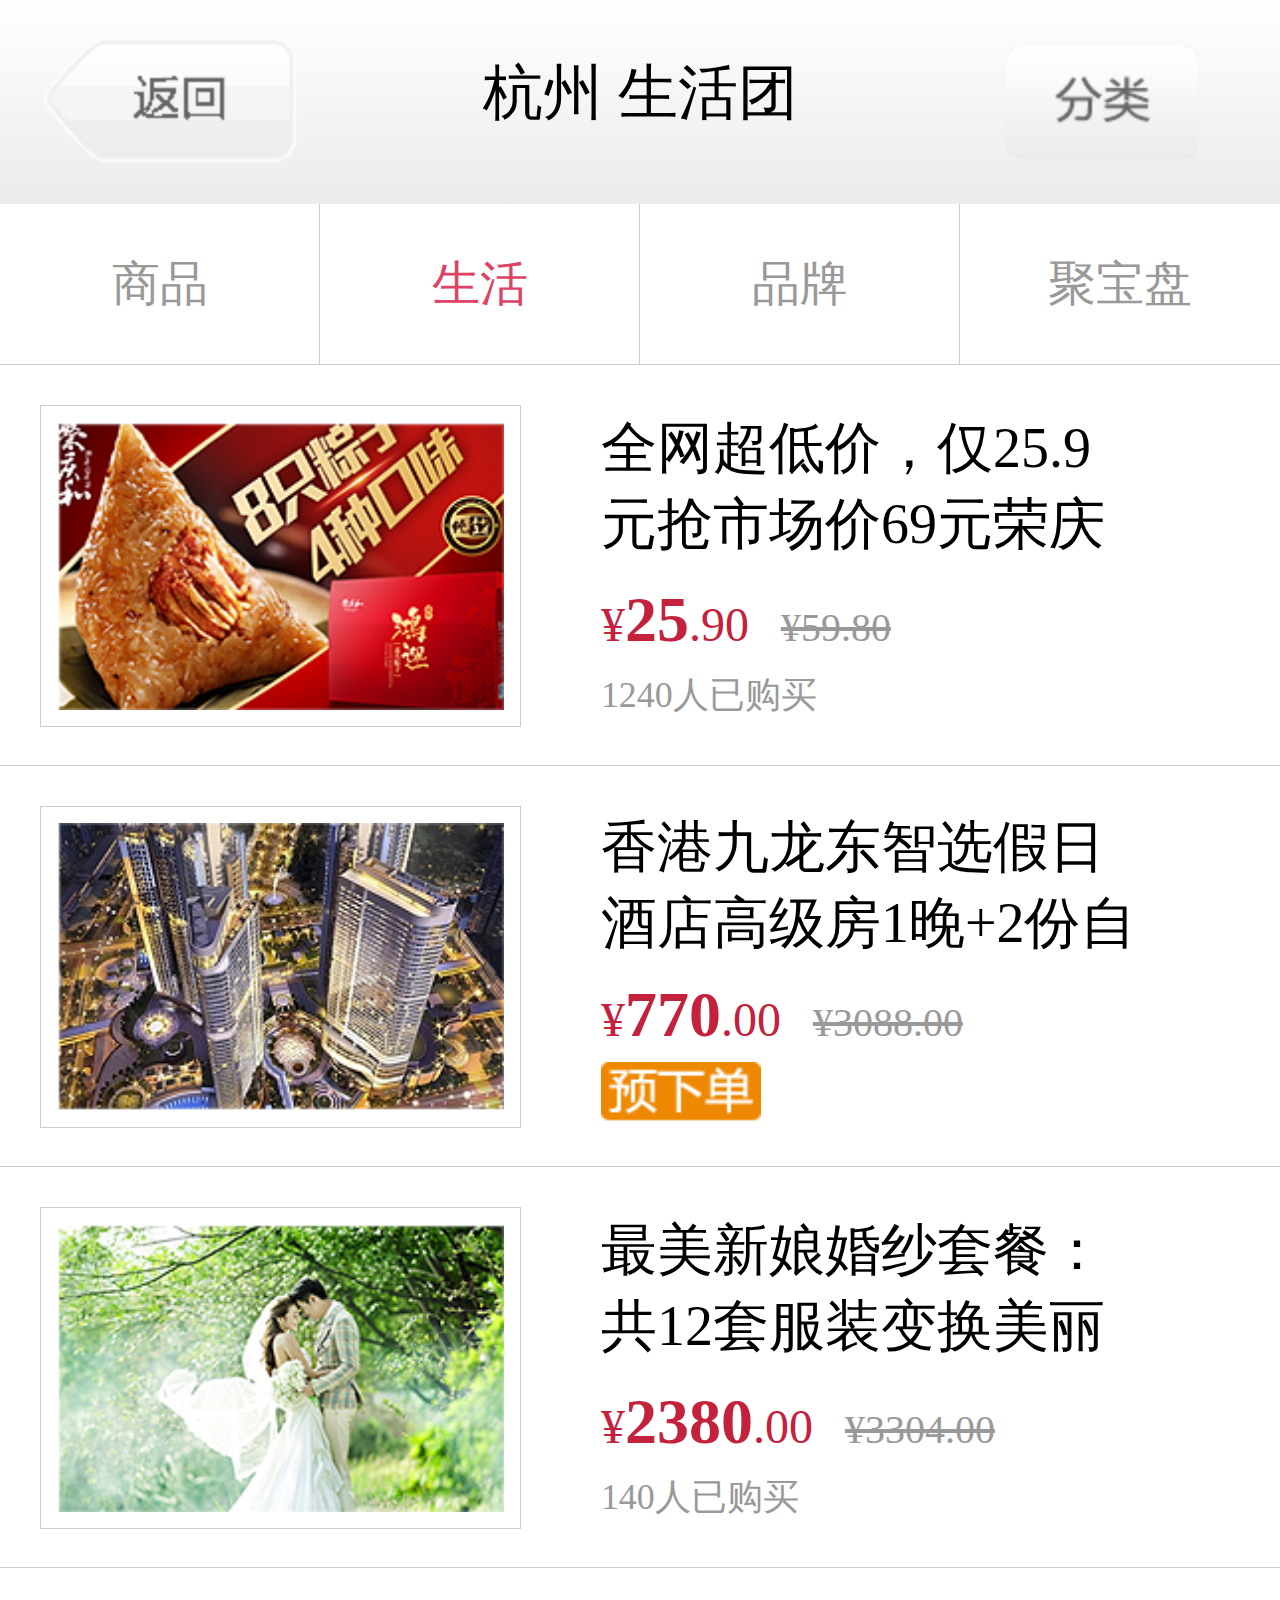
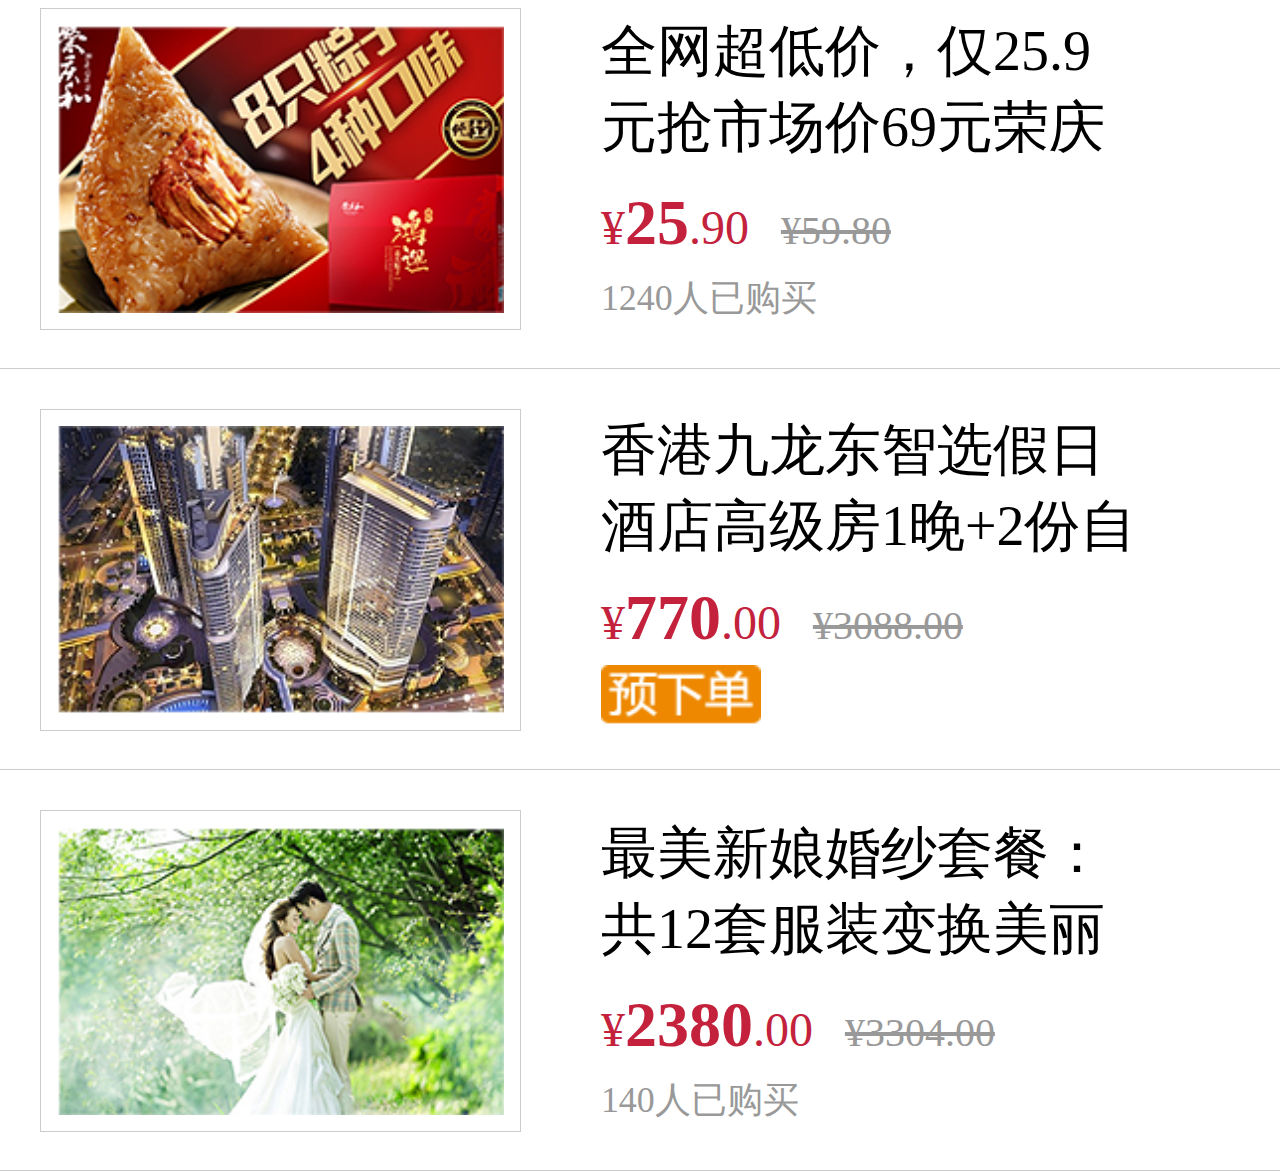
<file: lifegroup.html>
<!DOCTYPE html>
<html lang="en">
<head>
	<meta charset="UTF-8">
	<title>Document</title>
	<link rel="stylesheet" type="text/css" href="css/main.css">
	<meta name="viewport" content="width=device-width,initial-scale=1,user-scalable=no"/>
	<script src="js/main.js"></script>
</head>
<body>
	<header class="header">
		<a href="javascript:;" class="backbtn">
			<img src="img/back.png" alt="" />
		</a>
		<span>杭州 生活团</span>
		<a href="javascript:;" class="classifybtn">
			<img src="img/classify.png" alt="" />
		</a>
	</header>
	<nav class="subnav">
		<a href="javascript:;">商品</a>
		<a href="javascript:;" class="show">生活</a>
		<a href="javascript:;">品牌</a>
		<a href="javascript:;">聚宝盘</a>
	</nav>
	<section class="goodsList">
		<ul>
			<li>
				<img src="img/lifeList1.png" class="thumb">
				<div class="goodsDetail">
					<p class="brief">全网超低价，仅25.9元抢市场价69元荣庆和正宗...</p>
					<p class="price">
						<span class="curPrice">¥<em>25</em>.90</span>
						<span clas="pastPrice">¥59.80</span>
					</p>
					<p class="buy">1240人已购买</p>
				</div>
			</li>
			<li>
				<img src="img/lifeList2.png" class="thumb">
				<div class="goodsDetail">
					<p class="brief">香港九龙东智选假日酒店高级房1晚+2份自助早餐</p>
					<p class="price">
						<span class="curPrice">¥<em>770</em>.00</span>
						<span clas="pastPrice">¥3088.00</span>
					</p>
					<img src="img/order.png" alt="">
				</div>
			</li>
			<li>
				<img src="img/lifeList3.png" class="thumb">
				<div class="goodsDetail">
					<p class="brief">最美新娘婚纱套餐：共12套服装变换美丽身姿搭...</p>
					<p class="price">
						<span class="curPrice">¥<em>2380</em>.00</span>
						<span clas="pastPrice">¥3304.00</span>
					</p>
					<p class="buy">140人已购买</p>
				</div>
			</li>
			<li>
				<img src="img/lifeList1.png" class="thumb">
				<div class="goodsDetail">
					<p class="brief">全网超低价，仅25.9元抢市场价69元荣庆和正宗...</p>
					<p class="price">
						<span class="curPrice">¥<em>25</em>.90</span>
						<span clas="pastPrice">¥59.80</span>
					</p>
					<p class="buy">1240人已购买</p>
				</div>
			</li>
			<li>
				<img src="img/lifeList2.png" class="thumb">
				<div class="goodsDetail">
					<p class="brief">香港九龙东智选假日酒店高级房1晚+2份自助早餐</p>
					<p class="price">
						<span class="curPrice">¥<em>770</em>.00</span>
						<span clas="pastPrice">¥3088.00</span>
					</p>
					<img src="img/order.png" alt="">
				</div>
			</li>
			<li>
				<img src="img/lifeList3.png" class="thumb">
				<div class="goodsDetail">
					<p class="brief">最美新娘婚纱套餐：共12套服装变换美丽身姿搭...</p>
					<p class="price">
						<span class="curPrice">¥<em>2380</em>.00</span>
						<span clas="pastPrice">¥3304.00</span>
					</p>
					<p class="buy">140人已购买</p>
				</div>
			</li>
		</ul>
	</section>
</body>
</html>
</file>
<file: css/main.css>
/* 
object:聚划算
author:eJay Young
date:2016-05-13 
 */

*{margin:0;padding:0;list-style: none;text-decoration: none;}
html{height:100%;font-size: 32px;font-family: '微软雅黑';}

@font-face{
	font-family: FZZCHJW;
	src:url('../font/FZZCHJW.ttf');
}
@font-face{
	font-family: ARLRDBD;
	src:url('../font/ARLRDBD.TTF');
}
/*body{overflow-y:hidden;}*/
header{height:1.594rem;background:-webkit-linear-gradient(#fff,#ebebeb);position: relative;text-align: center;line-height: 1.1rem;}
.backbtn{position: absolute;top:50%;margin-top: -0.5rem;left:0.3125rem;}
.backbtn img{width:2.031rem;height:1rem;display:flex;align-items: center;}
header .logo{font-family: FZZCHJW;color:#d51938;font-size: 0.625rem;}
/*.logo{width:5.875rem;height:1.375rem;position: absolute;top:50%;left:50%;margin-top: -0.6875rem;margin-left: -2.9375rem;}*/

/*聚划算首页——商品团B*/
.classifybtn{margin-right: 0.3125rem;position: absolute;top:50%;margin-top: -0.453rem;right:0.3125rem;}
.classifybtn img{width:1.53rem;height:0.906rem;display:flex;align-items: center;}
.subnav{width:10rem;height:1.25rem;}
.subnav a{font-size: 0.375rem;color:#999;border-right:0.0156rem solid #ccc;border-bottom:0.0156rem solid #ccc;float: left;width:25%;text-align: center;line-height: 1.25rem;box-sizing: border-box;}
.subnav a:last-child{border-right:none;}
.subnav .show{color:#dd4365;}

/*聚划算商品团B列表*/
.goodsList li{width:10rem;height:3.125rem;border-bottom: 1px solid #ccc;display: flex;}
.goodsList li .thumb{border:1px solid #ccc;padding:0.125rem;background: #fff;margin:0.3125rem;}
.goodsList li img{width:3.5rem;height:2.25rem;}
.goodsList li .goodsDetail{position: relative;display: flex;flex-direction: column;margin:0.3125rem;justify-content: space-around;}
.goodsList li .brief{font-size: 0.4375rem;word-wrap: break-word;margin-right: 0.781rem;height:1.125rem;overflow: hidden;}
.goodsList li .brief em{font-style: normal;color:#c3213c;}
.goodsList li .curPrice{font-size: 0.375rem;color:#c3213c;}
.goodsList li .curPrice em{font-size: 0.5rem;font-style: normal;font-weight: bold;}
.goodsList li span:last-child{font-size: 0.3125rem;color:#999;text-decoration: line-through;}
.goodsList li .goodsDetail p.price{line-height: 0.5rem;}
.goodsList li .goodsDetail p.buy{font-size: 0.281rem;color:#999;}

.goodsList li .goodsDetail  img{width:1.25rem;height:0.46875rem;}
/* 生活团--类目展开 */
header span{font-size: 0.46875rem; }

/* 生活团--分类--类目浏览/区域选择 */
.classifyBox{width:100%;height:100%;background: rgba(0,0,0,.3);position: absolute;top:0;left:0;}
.container{width:8.75rem;height:100%;position: absolute;right:0;background: #333;font-size: 0.4375rem;}
.classifyBox .container .selectBtn{margin:0.3125rem;color:white;display: flex;border-bottom:0.03125rem solid #404040;}
.classifyBox .container .selectBtn span{flex:1 1 auto;text-align: center;padding:0.4688rem;}
.classifyBox .container .selectBtn .selected{border-bottom:0.0781rem solid #fff;}
.classifyBox .container .classifyContainer{display: flex;}
.classifyBox .container .classifyContainer ul{flex:1 1 auto;margin-left: 0.9375rem;color:#aaa;}
.classifyBox .container .classifyContainer li{line-height: 1.25rem;}
.classifyBox .container .classifyContainer li:active{color:#eee;}

.classifyBox .container .areaSelect{display: none;}
.classifyBox .container .areaSelect .selectedCity{height:1.25rem;position: relative;margin-left:0.3125rem;margin-right:0.3125rem;color:#999;line-height: 1.25rem;}
.classifyBox .container .areaSelect .selectedCity span{margin-left: 0.625rem;}
.classifyBox .container .areaSelect .selectedCity .change{float: right;}
.classifyBox .container .areaSelect .selectedCity .change img{width:0.281rem;height:0.375rem;margin-left:0.3125rem;}
.classifyBox .container .areaSelect ul{color:#999;display: flex;flex-wrap: wrap;flex-direction: column;height:12.125rem;margin-left: 0.9375rem;}
.classifyBox .container .areaSelect ul li{line-height: 1.25rem;}
/* 城市选择 */
.curCity{height:1.40625rem;background: #f8f8f8;font-size: 0.46875rem;position: relative;line-height:1.40625rem; }
.curCity span{margin-left: 0.3125rem;}
.curCity span img{width:0.397rem;height:0.4375rem;vertical-align: middle;margin-right: 0.344rem;}
.curCity .selected{width:0.422rem;height:0.4844rem;position: absolute;right:1.5625rem;top:50%;margin-top: -0.2422rem;}
.cityList ul li:first-child{height:0.9375rem;line-height: 0.9375rem;background: #eee;color:#999;font-size: 0.40625rem;padding-left: 0.3125rem;border:none;}
.cityList ul li{height:1.40625rem;border-top:0.015625rem solid #ccc;font-size: 0.46875rem;line-height:1.40625rem;padding-left: 0.9375rem;}


/* 商品团--频道首页 */
.brandGroup li{width:10rem;height:4.0625rem;border-bottom:0.0156rem solid #ccc;display:flex;align-items: center;}
.brandGroup li .brandlogo{width:3.4375rem;height:3.125rem;text-align: center;display: flex;justify-content: space-between;flex-direction: column;flex:1 1 auto;align-items: center;}
.brandGroup li .brandlogo img{width:1.953rem;height:0.922rem;}
.brandGroup li .brandlogo p:first-child{font-family:FZZCHJW;font-size: 0.5rem;color:#c7223d;line-height: 0.625rem; }
.brandGroup li .brandlogo p:nth-child(2){font-size: 0.375rem;color:#666;}
.brandGroup li .brandlogo .discount{color:#c7223d;position: relative;width:2.2rem;height:0.781rem;font-size: 0.375rem;}
.brandGroup li .brandlogo .discount strong{font-family: ARLRDBD;color:#c7223d;font-size: 0.781rem;margin-right: 0.2344rem;}
.brandGroup li .brandlogo .discount .global{color:#999;position:absolute;top:-0.1rem;right: 0; }
.brandGroup li .brandPic{position: relative;margin-right: 0.3125rem;width:6.281rem;}
.brandGroup li .brandPic img{width:6.281rem;height:3.14rem;}
.brandGroup li .brandPic span{height:0.625rem;background: rgba(0,0,0,0.5);font-size: 0.375rem;line-height: 0.625rem;position: absolute;bottom: 0;display: block;color:#fff;text-indent:0.1875rem;width:100%;}

/* 品牌团--商品列表 */
.brandBigPic{position: relative;}
.brandBigPic img{width:10rem;height:5rem;}
.brandBigPic span{height:0.625rem;background: rgba(0,0,0,0.7);font-size: 0.375rem;line-height: 0.625rem;position: absolute;bottom: 0;display: block;color:#fff;text-indent:0.1875rem;width:100%;}

.logo_discount{background: -webkit-linear-gradient(top,#fff 0,#fff 78%,#eee);display: flex;justify-content: space-between;padding:0.281rem;}
.logo_discount img{width:1.953rem;height:0.922rem; }
.logo_discount .discount{color:#c7223d;position: relative;width:2.2rem;height:100%;font-size: 0.375rem;display: inline-block;}
.logo_discount .discount strong{font-family: ARLRDBD;color:#c7223d;font-size: 0.781rem;margin-right: 0.2344rem;}
.logo_discount .discount .global{color:#999;position:absolute;top:-0.1rem;right: 0; } 
.goodsList .brand img{width:2.265rem;height:2.484rem;}







/* 首页banner */
.banner img{width:10rem;height:4.172rem;}
.banner ul{overflow: hidden;display: flex;justify-content: center;}
.banner li{width:0.156rem;height:0.156rem;border-radius: 50%;background: #a9a9a9; margin-left: 0.156rem;float: left; }
.banner li.on{background: #ff4300;}

.nav{display: flex;flex-direction: row;flex-wrap: wrap;justify-content: space-around;width:9.375rem;margin:0.656rem auto 0;}
.nav span{width:1.25rem;text-align: center;font-size: 0.344rem;color:#999;line-height: 0.625rem;}
.nav span img{width:1.25rem;height:1.25rem;}

.clear{clear:both;}
.hotList{width:9.375rem;margin:0 auto;position: relative;}
.hotTitle{height:0.4688rem;margin-top: 0.9375rem;}

.hotTitle span:nth-child(1){font-size: 0.4688rem;border-left:0.0625rem solid #d51938;padding-left: 0.3125rem; float: left;}
.hotTitle span:nth-child(2){font-size: 0.4688rem;float: right;}
.hotList .blank{width:100%;height:0.39rem;border-bottom:0.0625rem solid #dcdcdc;}
.hotList ul{margin-top: 0.484rem;}
.hotList ul li{height:1.89rem;background: #f4f4f4;color:#999;display: flex;flex-direction: row;align-items: center;margin-bottom:0.3125rem; }
.hotList ul li strong{font-size: 0.5625rem;color:white;height:100%;width:0.9375rem;text-align: center;line-height:1.89rem;display: block;}
.hotList ul li img{width:2.8125rem;height:1.89rem;}
.hotList li span{font-size: 0.375rem;}
.hotList li .goodsData{width:5.625rem;padding:0.3125rem;display: flex;justify-content: space-between;}
.hotList li .discount{width:2.5rem;line-height: 0.375rem;}
.hotList li .discount span em{text-decoration: line-through;}
.hotList li .price{float:right;font-size: 0.468rem;color:#d51938;display: flex;align-items: center;}
.hotList li .price em{font-style: normal;}
.hotList li .price img{width:0.203rem;height:0.468rem;margin-left: 0.281rem;}

.hotList .top1 strong{background:#e00202; }
.hotList .top2 strong{background:#ff4800; }
.hotList .top3 strong{background:#ff7300; }
.hotList .top4 strong{background:#ff9d00; }
.hotList .top5 strong{background:#ffa800; }
.hotList .top6 strong{background:#ffb400; }
.hotList .top7 strong{background:#ffba00; }
.hotList .top8 strong{background:#fcd000; }
.hotList .top9 strong{background:#ffd719; }
.hotList .top10 strong{background:#ffe152;}

.listmore{margin-bottom:0.3125rem;}
.tabmore{margin-bottom:0.46875rem;}
.more{width:100%;height:1.25rem;background: #f5f5f5;color:#666;font-size: 0.4375rem;text-align:center;line-height:1.25rem;position: relative; }
.group .more img{width:0.203rem;height:0.468rem;position: absolute;right:0.3125rem;top:50%;margin-top: -0.19rem;}

.show{color:#d51942;}
.group{width:9.375rem;margin:0 auto;display: flex;flex-wrap: wrap;}
.group img{width:2.344rem;height:5.5rem;}
.group table{width:7.0rem;font-size: 0.40625rem;color:#999;height:5.5rem;border-collapse:collapse;border:none;margin-bottom: 0.3125rem;}
.group table td{border:1px solid #ccc;text-align: center;width:2.344rem;}

.client{width:9.375rem;height:2.5rem;margin:0 auto;display: flex;justify-content: center;margin-bottom: 0.469rem;}
.client div{width:3.125rem;height:2.5rem;font-size: 0.375rem;color:#999;display: flex;align-items: center;flex-direction: column;border:1px solid #ccc;justify-content: space-around;}
.client div img{width:0.78125rem;height:0.78125rem;}
footer{width:10rem;height:1.406rem;background: #f8f8f8;font-size: 0.406rem;line-height: 1.406rem;}
footer .log-reg{float: left;margin-left: 0.469rem;}
footer .log-reg span{margin-right:0.766rem;}
footer .back2top{float: right;margin-right: 0.453rem;}
footer .back2top span{margin-right: 0.3125rem;}
</file>
